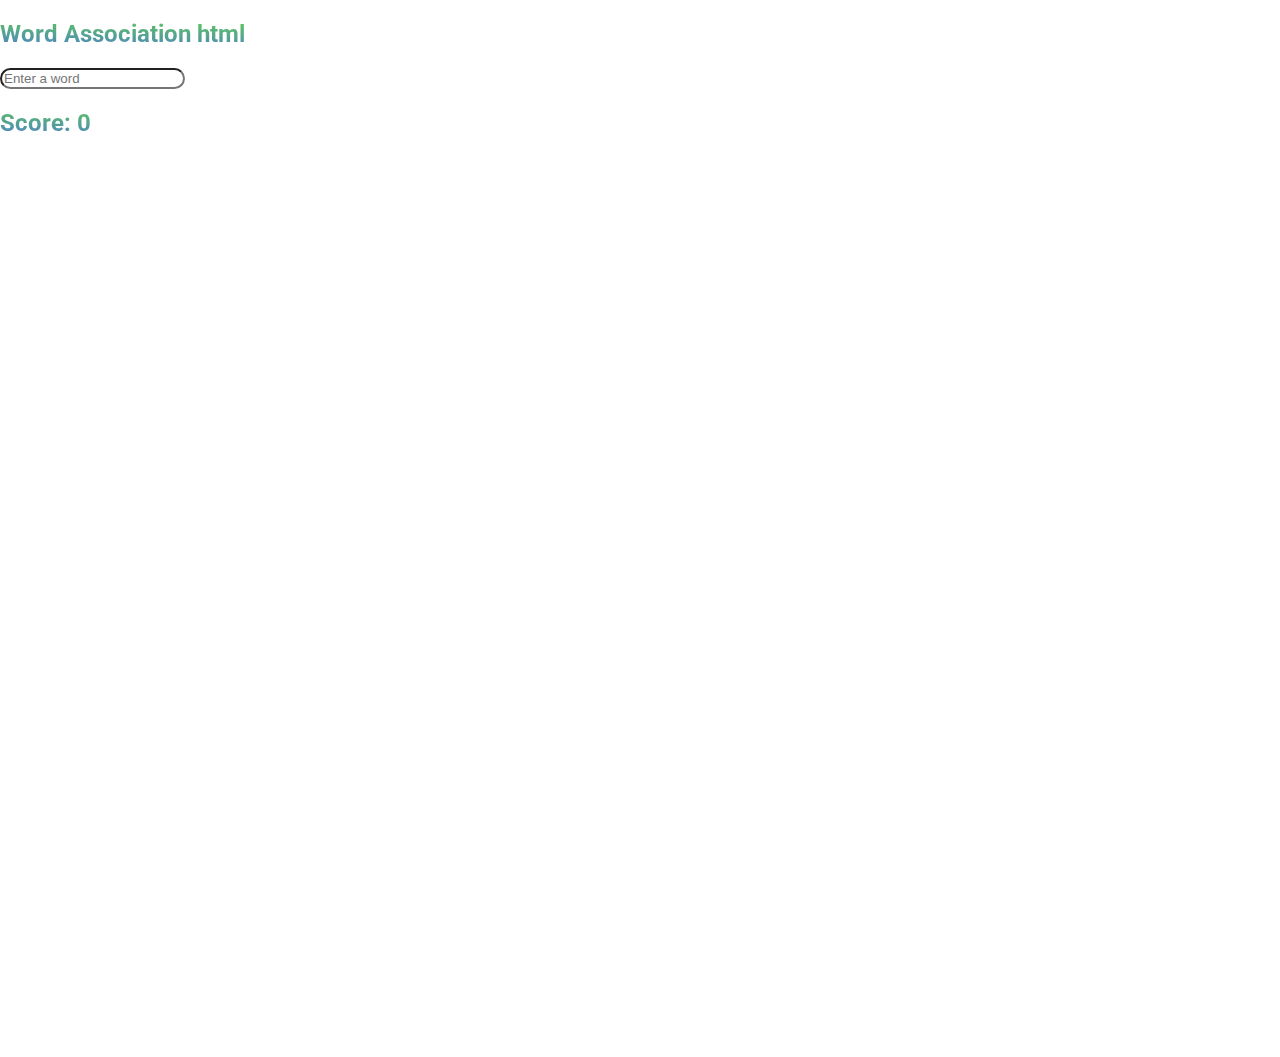
<file: docs/WA/index.html>
<!DOCTYPE html>
<html lang="en">
<head>
    <meta charset="UTF-8">
    <meta http-equiv="X-UA-Compatible" content="IE=edge">
    <meta name="viewport" content="width=device-width, initial-scale=1.0">
    <title>Dynamic Word Cloud</title>
    <link rel="stylesheet" href="styles.css">
    <link href="https://cdn.jsdelivr.net/npm/bootstrap@5.3.0-alpha2/dist/css/bootstrap.min.css" rel="stylesheet"
    integrity="sha384-aFq/bzH65dt+w6FI2ooMVUpc+21e0SRygnTpmBvdBgSdnuTN7QbdgL+OapgHtvPp" crossorigin="anonymous">
    <link rel="preconnect" href="https://fonts.googleapis.com">
    <link rel="preconnect" href="https://fonts.gstatic.com" crossorigin>
    <link href="https://fonts.googleapis.com/css2?family=Roboto:ital,wght@0,100;0,300;0,400;0,500;0,700;0,900;1,100;1,300;1,400;1,500;1,700;1,900&display=swap" rel="stylesheet">
</head>
<body>
    <div class="container">
        <div class="row pt-2">
        <div class="col-3">
        <h2 class="gradient-text">Word Association html</h2>
        </div>
        <div class="col-6">
        <input type="text" id="wordInput" class="form-control input-lg justify-content-center"
        placeholder="Enter a word">
        </div>
        <div class="col-3 text-end">
        <!--<button class="my-1 inline" id="submit" onclick="generateWordCloud()">Submit</button>-->
        <h2 class="gradient-text" id="scoreDisplay">Score: 0</h2> <!-- Score display -->
        </div>
    </div>
        <div id="wordCloud"></div>
    </div>
    <script src="https://d3js.org/d3.v7.min.js"></script>
    <script src="script.js"></script>
    <script src="https://cdn.jsdelivr.net/npm/bootstrap@5.3.0-alpha3/dist/js/bootstrap.bundle.min.js"
    integrity="sha384-ENjdO4Dr2bkBIFxQpeoTz1HIcje39Wm4jDKdf19U8gI4ddQ3GYNS7NTKfAdVQSZe"
    crossorigin="anonymous"></script>
</body>
</html>
</file>
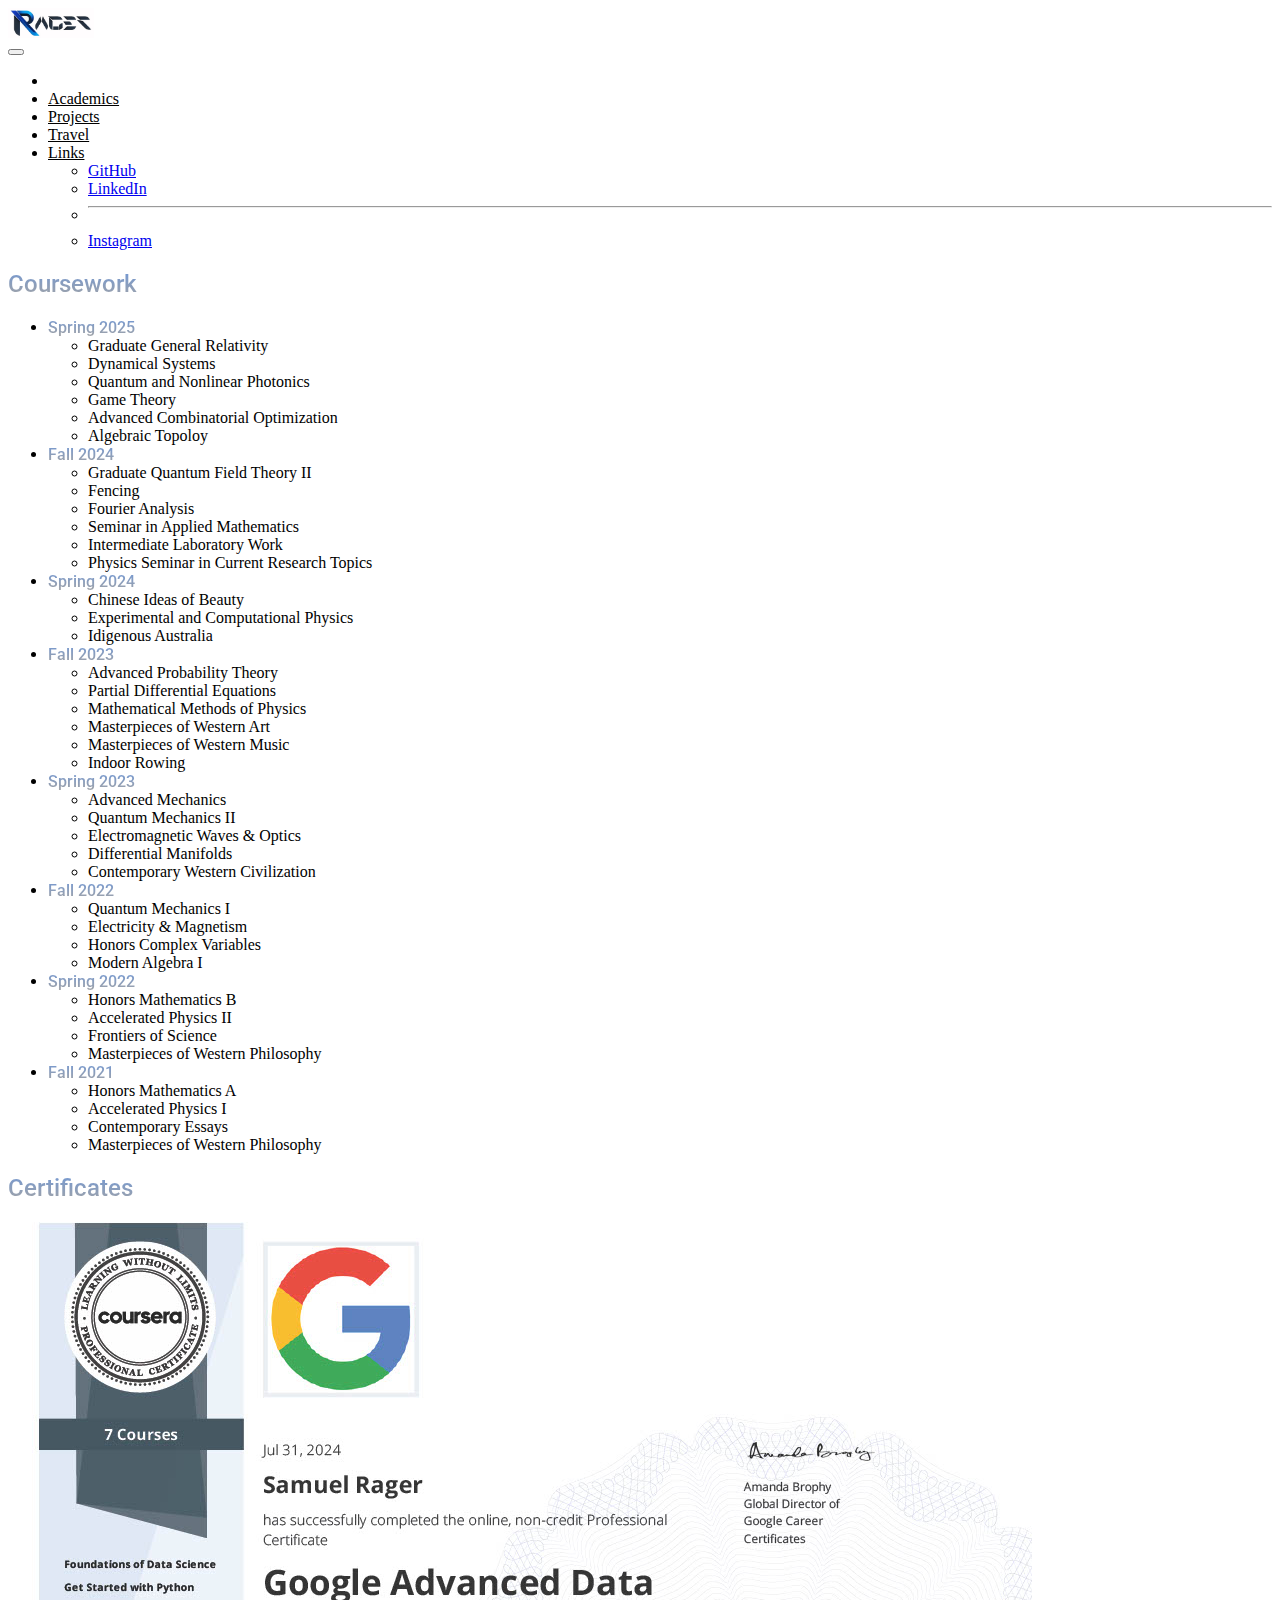
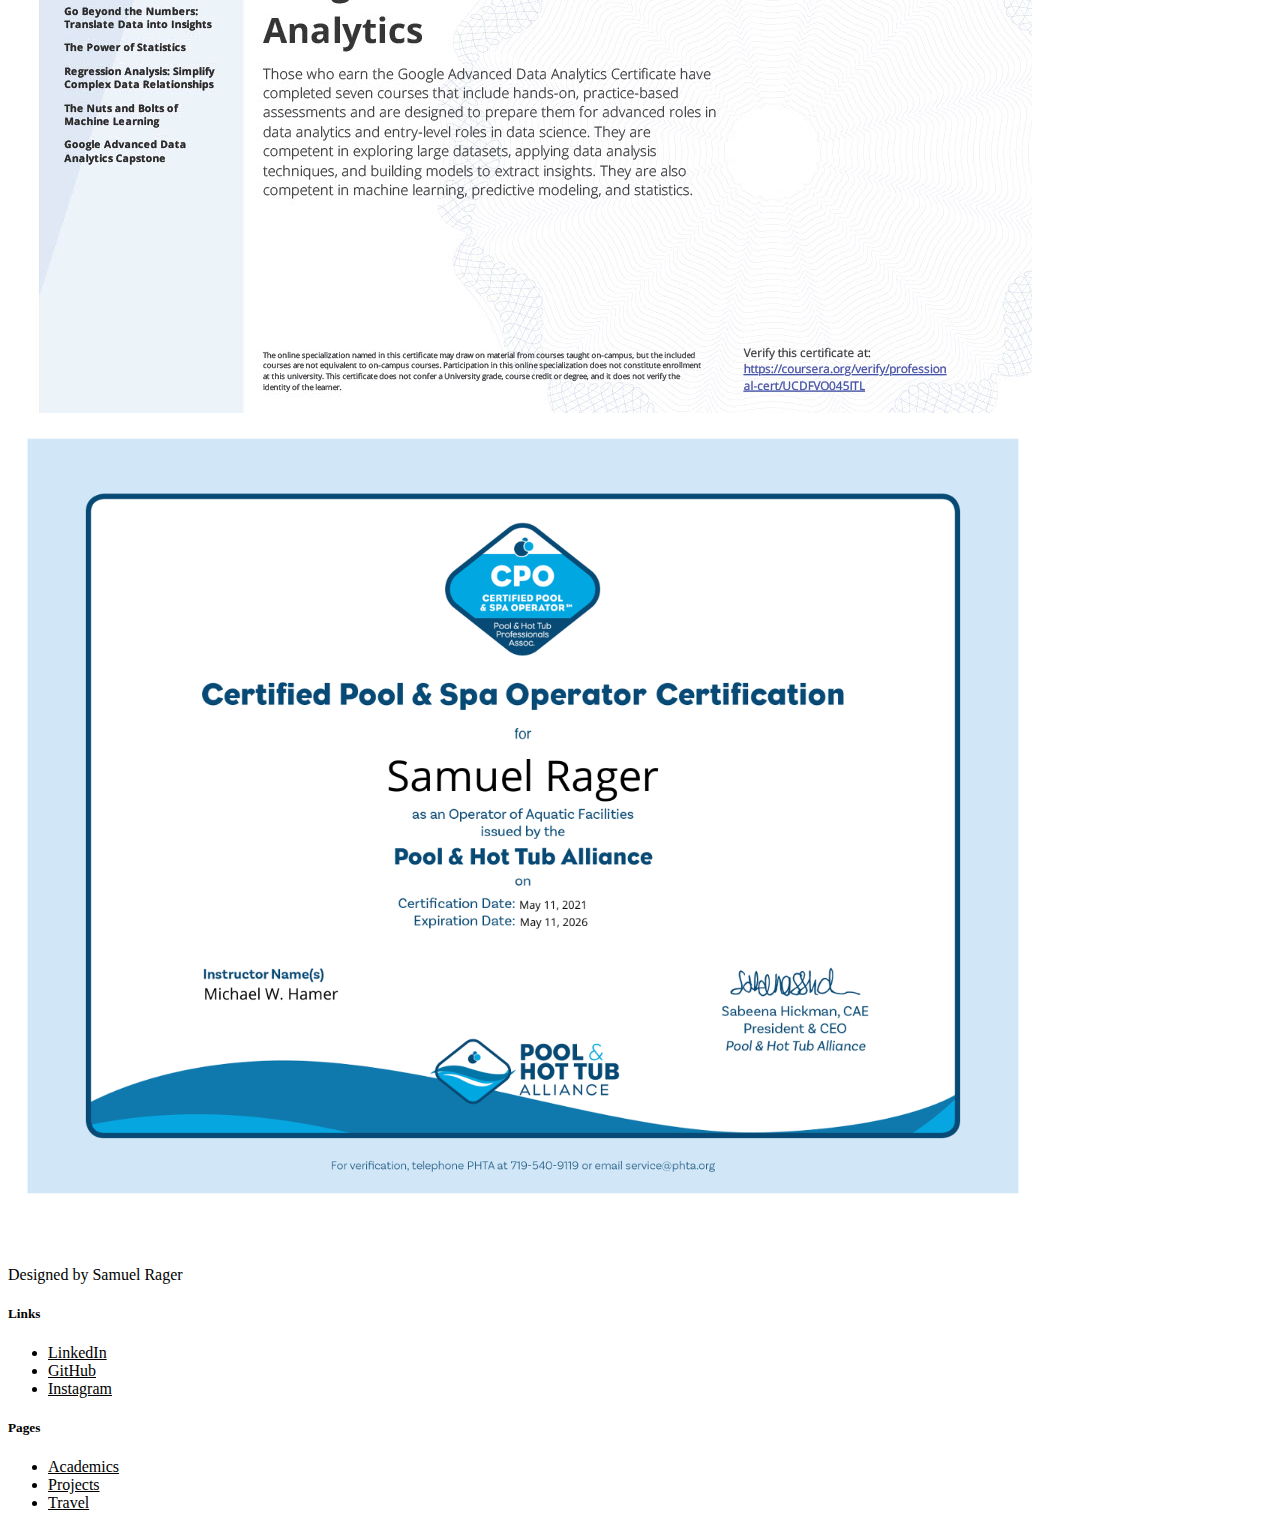
<file: docs/academics.html>
<!DOCTYPE html>
<html lang="en">

<head>
  <meta charset="UTF-8">
  <meta name="viewport" content="width=device-width, initial-scale=1.0">
  <title>Academics</title>
  <link href="https://cdn.jsdelivr.net/npm/bootstrap@5.3.0-alpha2/dist/css/bootstrap.min.css" rel="stylesheet"
    integrity="sha384-aFq/bzH65dt+w6FI2ooMVUpc+21e0SRygnTpmBvdBgSdnuTN7QbdgL+OapgHtvPp" crossorigin="anonymous">
    <link rel="preconnect" href="https://fonts.googleapis.com">
    <link rel="preconnect" href="https://fonts.gstatic.com" crossorigin>
    <link href="https://fonts.googleapis.com/css2?family=Roboto:ital,wght@0,100;0,300;0,400;0,500;0,700;0,900;1,100;1,300;1,400;1,500;1,700;1,900&display=swap" rel="stylesheet">
  <style>
    .feature-icon {
      width: 4rem;
      height: 4rem;
      border-radius: 0.75rem;
    }
    .gradient-text {
        font-family: "Roboto Slab", serif;
        font-weight: 500;
        background: linear-gradient(to top right, #ffffff, #448cff);
        -webkit-background-clip: text;
        -webkit-text-fill-color: transparent;
    }
    li {
      font-family: "Roboto Slab", serif;
    }
        #DarkRager {
      display: block;
}
    #LightRager {
      display: none;
}
    .navbar-toggler-icon-light {
            background-image: url("data:image/svg+xml,%3Csvg xmlns='http://www.w3.org/2000/svg' viewBox='0 0 30 30'%3E%3Cpath stroke='black' stroke-width='2' stroke-linecap='round' stroke-miterlimit='10' d='M4 7h22M4 15h22M4 23h22'/%3E%3C/svg%3E");
        }

    .navbar-toggler-icon-dark {
            background-image: url("data:image/svg+xml,%3Csvg xmlns='http://www.w3.org/2000/svg' viewBox='0 0 30 30'%3E%3Cpath stroke='white' stroke-width='2' stroke-linecap='round' stroke-miterlimit='10' d='M4 7h22M4 15h22M4 23h22'/%3E%3C/svg%3E");
        }
    @media (prefers-color-scheme: light) {
    .bg-dark{
      background-color: var(--bg-light) !important;
      color: var(--bg-dark) !important;
    }
    .navbar{
        background-color: var(--bg-light) !important;
    }
    .navbar-dark{
        background-color: var(--bg-light) !important;
    }
    .container-fluid{
        background-color: var(--bg-light) !important;
    }
    .navbar-nav{
        background-color: var(--bg-light) !important;
    }
    .nav-link{
      color: var(--bg-dark) !important;
    }
    .text-light{
      color: var(--bg-dark) !important;
    }
    .gradient-text {
        font-family: "Roboto", sans-serif; 
        background: linear-gradient(to top right, #a4a4a4, #448cff) !important;
        -webkit-background-clip: text !important;
        -webkit-text-fill-color: transparent !important;
    }
          #DarkRager {
      display: none;
}
    #LightRager {
      display: block;
}
    
}
    
  </style>
</head>

<body class="bg-dark">

  <nav class="navbar navbar-expand-lg bg-dark border-bottom">
    <div class="container-fluid bg-dark">
       <a class="navbar-brand navbar-dark bg-dark" href="./">
        <img  src="./public/DarkRager.png" id="DarkRager" alt="Rager logo" height="30">
        <img  src="./public/LightRager.jpg" id="LightRager" alt="Rager logo" height="30"></a>
      <button class="navbar-toggler" type="button" data-bs-toggle="collapse" data-bs-target="#navbarSupportedContent"
        aria-controls="navbarSupportedContent" aria-expanded="false" aria-label="Toggle navigation">
        <span class="navbar-toggler-icon"></span>
      </button>
      <div class="collapse navbar-collapse navbar-dark bg-dark" id="navbarSupportedContent">
        <ul class="navbar-nav me-auto mb-2 mb-lg-0 bg-dark">
          <li class="nav-item">
            <!--<a class="nav-link active" aria-current="page" href="#">Home</a>-->
          </li>
          <li class="nav-item">
            <a class="nav-link" href="./academics">Academics</a>
          </li>
          <li class="nav-item">
            <a class="nav-link" href="./project">Projects</a>
          </li>
          <li class="nav-item">
            <a class="nav-link" href="./travel">Travel</a>
          </li>
          <li class="nav-item dropdown">
            <a class="nav-link dropdown-toggle" href="#" role="button" data-bs-toggle="dropdown" aria-expanded="false">
              Links
            </a>
            <ul class="dropdown-menu">
              <!--<li><a class="dropdown-item" href="https://www.fiverr.com/sarager56">Fiverr</a></li>-->
              <li><a class="dropdown-item" href="https://github.com/56sarager">GitHub</a></li>
              <li><a class="dropdown-item" href="https://www.linkedin.com/in/samuel-rager-abb41b327/">LinkedIn</a></li>
              <li>
                <hr class="dropdown-divider">
              </li>
              <li><a class="dropdown-item" href="https://www.instagram.com/serhodes99/">Instagram</a></li>
            </ul>
          </li>
        </ul>
        <!--<form class="d-flex" role="search">
          <input class="form-control me-2" type="search" placeholder="Search" aria-label="Search">
        </form>-->
      </div>
    </div>
  </nav>

  <div class="container-fluid bg-dark">
    <div class="d-flex">
        <div class="flex-grow-1 col-4 bg-dark mr-5">
            <h2 class="text-left gradient-text">Coursework</h2>
            <ul class="list-group list-group-flush ms-0">
                <li class="list-group-item bg-dark gradient-text">Spring 2025</li>
                    <ul>
                      <li class="text-light"> Graduate General Relativity</li> 
                      <li class="text-light"> Dynamical Systems</li> 
                      <li class="text-light"> Quantum and Nonlinear Photonics</li>
                      <li class="text-light"> Game Theory</li>
                      <li class="text-light"> Advanced Combinatorial Optimization</li>
                      <li class="text-light"> Algebraic Topoloy</li>
                    </ul>
                <li class="list-group-item bg-dark gradient-text">Fall 2024</li>
                    <ul>
                      <li class="text-light"> Graduate Quantum Field Theory II</li> 
                      <li class="text-light"> Fencing</li> 
                      <li class="text-light"> Fourier Analysis</li>
                      <li class="text-light"> Seminar in Applied Mathematics</li>
                      <li class="text-light"> Intermediate Laboratory Work</li>
                      <li class="text-light"> Physics Seminar in Current Research Topics</li>
                    </ul>
                <li class="list-group-item bg-dark gradient-text">Spring 2024</li>
                    <ul>
                        <li class="text-light">Chinese Ideas of Beauty</li>
                        <li class="text-light">Experimental and Computational Physics</li>
                        <li class="text-light">Idigenous Australia</li>
                    </ul>
                <li class="list-group-item bg-dark gradient-text">Fall 2023</li>
                    <ul>
                        <li class="text-light">Advanced Probability Theory</li>
                        <li class="text-light">Partial Differential Equations</li>
                        <li class="text-light">Mathematical Methods of Physics</li>
                        <li class="text-light">Masterpieces of Western Art</li>
                        <li class="text-light">Masterpieces of Western Music</li>
                        <li class="text-light">Indoor Rowing</li>
                    </ul>
                <li class="list-group-item bg-dark gradient-text">Spring 2023</li>
                    <ul>
                        <li class="text-light">Advanced Mechanics</li>
                        <li class="text-light">Quantum Mechanics II</li>
                        <li class="text-light">Electromagnetic Waves & Optics</li>
                        <li class="text-light">Differential Manifolds</li>
                        <li class="text-light">Contemporary Western Civilization</li>
                    </ul>
                <li class="list-group-item bg-dark gradient-text">Fall 2022</li>
                    <ul>
                        <li class="text-light">Quantum Mechanics I</li>
                        <li class="text-light">Electricity & Magnetism</li>
                        <li class="text-light">Honors Complex Variables</li>
                        <li class="text-light">Modern Algebra I</li>
                    </ul>
                <li class="list-group-item bg-dark gradient-text">Spring 2022</li>
                    <ul>
                        <li class="text-light">Honors Mathematics B</li>
                        <li class="text-light">Accelerated Physics II</li>
                        <li class="text-light">Frontiers of Science</li>
                        <li class="text-light">Masterpieces of Western Philosophy</li>
                    </ul>
                <li class="list-group-item bg-dark gradient-text">Fall 2021</li>
                    <ul>
                        <li class="text-light">Honors Mathematics A</li>
                        <li class="text-light">Accelerated Physics I</li>
                        <li class="text-light">Contemporary Essays</li>
                        <li class="text-light">Masterpieces of Western Philosophy</li>
                    </ul>
              </ul>
        </div>
      <div class="flex-grow-1 bg-dark pl-5">
            <h2 class="text-left gradient-text">Certificates</h2>
            <img class="img-fluid p-5"src="./public/Google Advanced Data Analytics Certificate.jpg" alt="Google Advanced Data Analytics Certificate">
            <img class="img-fluid p-5"src="./public/CPO.png" alt="Certified Pool Operator">
        </div>
    </div>
    <div class="overflow-hidden" style="max-height: 30vh;">
    </div>
  </div>

  <div class="container px-4 py-5" id="featured-3">
    
  </div>
  
  <div class="container bg-dark ">
    <footer class="row row-cols-1 row-cols-sm-2 row-cols-md-5 py-5 my-5 border-top">
      <div class="col mb-3">
        <a href="/" class="d-flex align-items-center mb-3 link-body-emphasis text-decoration-none">
          <svg class="bi me-2" width="40" height="32">
            <use xlink:href="#bootstrap"></use>
          </svg>
        </a>
        <p class="text-light">Designed by Samuel Rager</p>

    </div>

    <div class="col mb-3">

    </div>
    <div class="col mb-3">

    </div>

      <div class="col mb-3">
        <h5 class="text-light">Links</h5>
        <ul class="nav flex-column">
          <li class="nav-item mb-2"><a href="https://www.linkedin.com/in/samuel-rager-abb41b327/" class="nav-link p-0 text-light">LinkedIn</a></li>
          <li class="nav-item mb-2"><a href="https://github.com/56sarager" class="nav-link p-0 text-light">GitHub</a></li>
          <li class="nav-item mb-2"><a href="https://www.instagram.com/serhodes99/" class="nav-link p-0 text-light">Instagram</a></li>
        </ul>
      </div>

      <div class="col mb-3">
        <h5 class="text-light">Pages</h5>
        <ul class="nav flex-column">
          <li class="nav-item mb-2"><a href="./academics" class="nav-link p-0 text-light">Academics</a></li>
          <li class="nav-item mb-2"><a href="./project" class="nav-link p-0 text-light">Projects</a></li>
          <li class="nav-item mb-2"><a href="./travel" class="nav-link p-0 text-light">Travel</a></li>
        </ul>
      </div>
    </footer>
  </div>
  <script src="https://cdn.jsdelivr.net/npm/bootstrap@5.3.0-alpha3/dist/js/bootstrap.bundle.min.js"
    integrity="sha384-ENjdO4Dr2bkBIFxQpeoTz1HIcje39Wm4jDKdf19U8gI4ddQ3GYNS7NTKfAdVQSZe"
    crossorigin="anonymous">
  </script>
  <script>
    function setTogglerIconColor() {
            const togglerIcon = document.querySelector('.navbar-toggler-icon');
            if (window.matchMedia && window.matchMedia('(prefers-color-scheme: dark)').matches) {
                togglerIcon.classList.remove('navbar-toggler-icon-light');
                togglerIcon.classList.add('navbar-toggler-icon-dark');
            } else {
                togglerIcon.classList.remove('navbar-toggler-icon-dark');
                togglerIcon.classList.add('navbar-toggler-icon-light');
            }
        }

        // Initial check
        setTogglerIconColor();

        // Listen for changes in dark mode preference
        window.matchMedia('(prefers-color-scheme: dark)').addEventListener('change', setTogglerIconColor);
  </script>
</body>

</html>
</file>
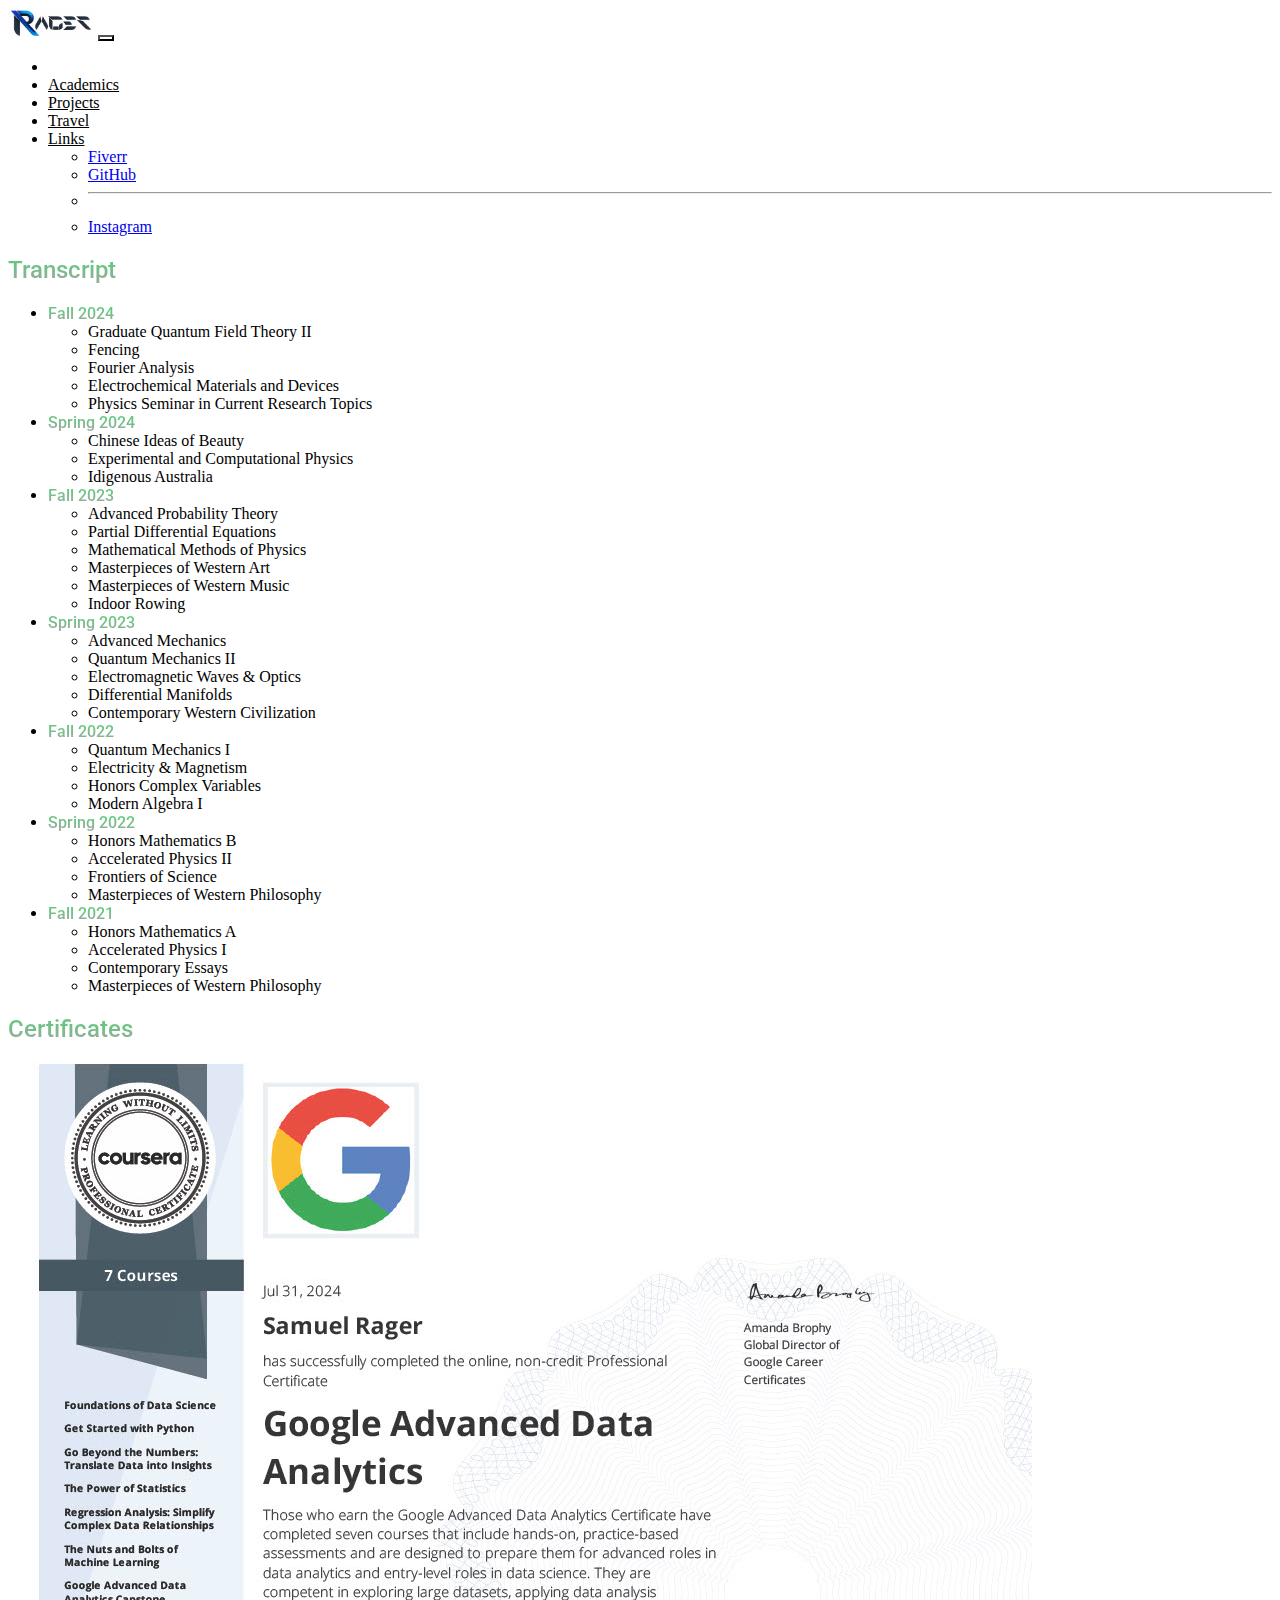
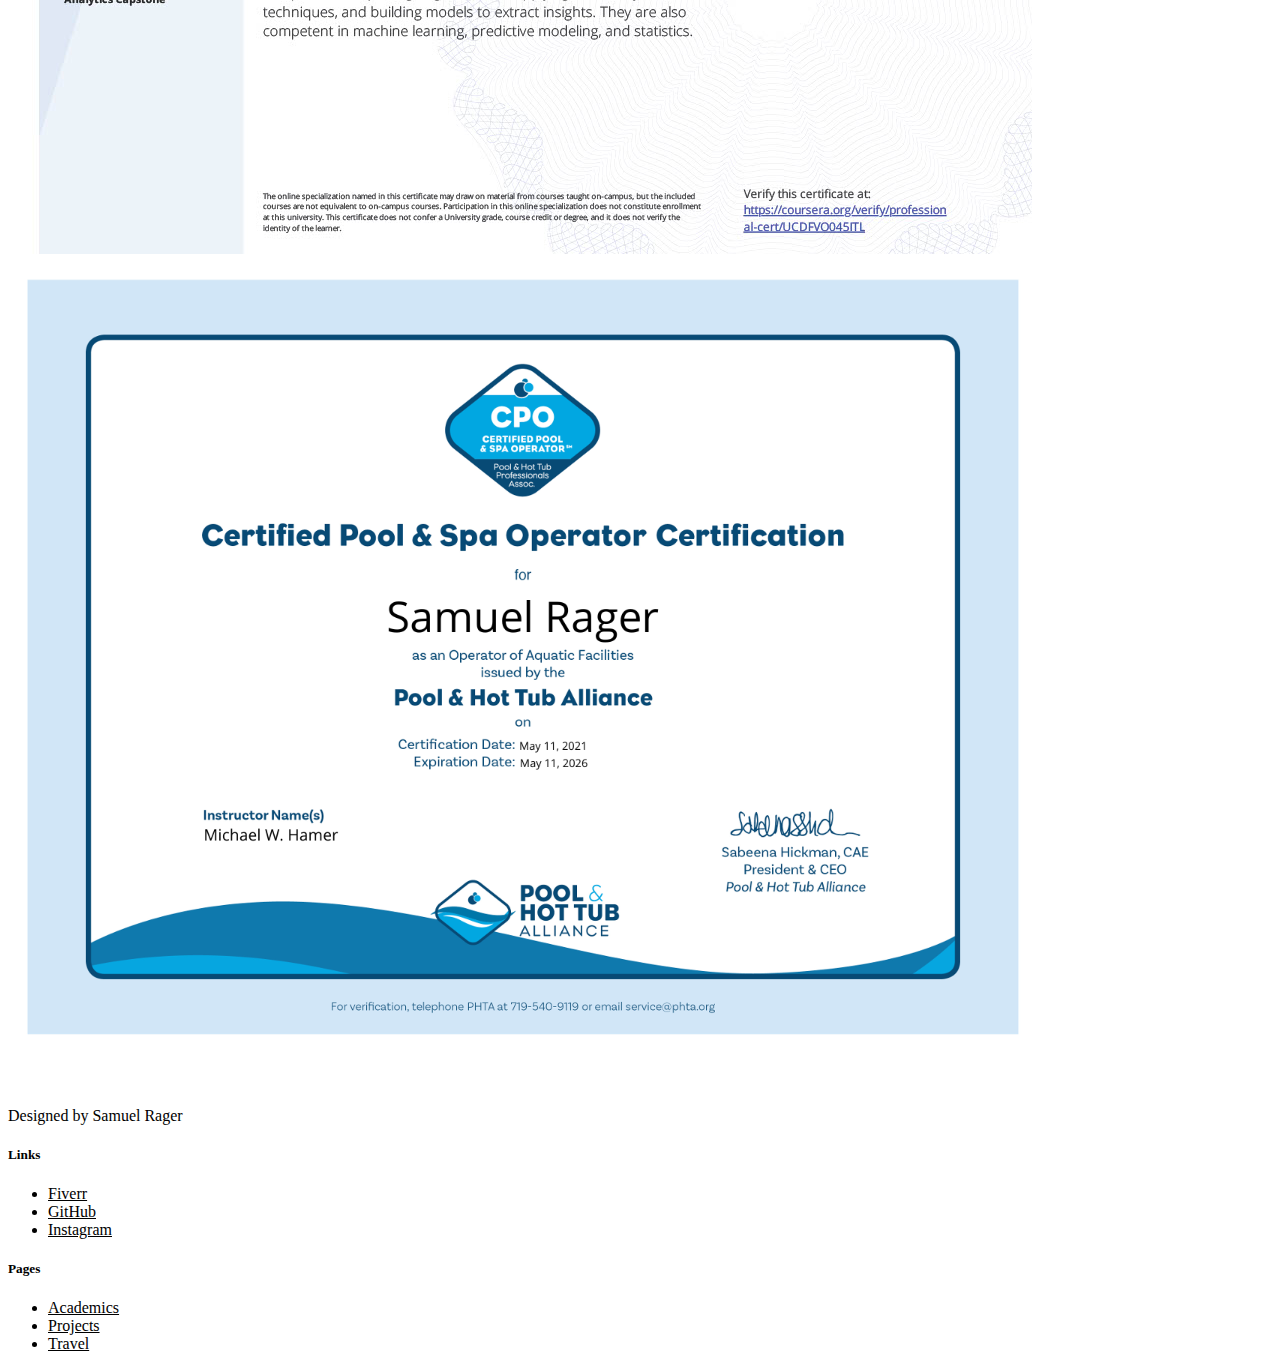
<file: views/academics.html>
<!DOCTYPE html>
<html lang="en">

<head>
  <meta charset="UTF-8">
  <meta name="viewport" content="width=device-width, initial-scale=1.0">
  <title>Academics</title>
  <link href="https://cdn.jsdelivr.net/npm/bootstrap@5.3.0-alpha2/dist/css/bootstrap.min.css" rel="stylesheet"
    integrity="sha384-aFq/bzH65dt+w6FI2ooMVUpc+21e0SRygnTpmBvdBgSdnuTN7QbdgL+OapgHtvPp" crossorigin="anonymous">
    <link rel="preconnect" href="https://fonts.googleapis.com">
    <link rel="preconnect" href="https://fonts.gstatic.com" crossorigin>
    <link href="https://fonts.googleapis.com/css2?family=Roboto:ital,wght@0,100;0,300;0,400;0,500;0,700;0,900;1,100;1,300;1,400;1,500;1,700;1,900&display=swap" rel="stylesheet">
  <style>
    .feature-icon {
      width: 4rem;
      height: 4rem;
      border-radius: 0.75rem;
    }
    .gradient-text {
        font-family: "Roboto Slab", serif;
        font-weight: 500;
        background: linear-gradient(to top right, #ffffff, #448cff);
        -webkit-background-clip: text;
        -webkit-text-fill-color: transparent;
    }
    li {
      font-family: "Roboto Slab", serif;
    }
    @media (prefers-color-scheme: light) {
    .bg-dark{
      background-color: var(--bg-light) !important;
      color: var(--bg-dark) !important;
    }
    .navbar{
        background-color: var(--bg-light) !important;
    }
    .navbar-dark{
        background-color: var(--bg-light) !important;
    }
    .container-fluid{
        background-color: var(--bg-light) !important;
    }
    .navbar-nav{
        background-color: var(--bg-light) !important;
    }
    .nav-link{
      color: var(--bg-dark) !important;
    }
    .text-light{
      color: var(--bg-dark) !important;
    }
    .gradient-text {
        font-family: "Roboto", sans-serif; 
        background: linear-gradient(to top right, #a4a4a4, #00ff44) !important;
        -webkit-background-clip: text !important;
        -webkit-text-fill-color: transparent !important;
    }
    
}
    
  </style>
</head>

<body class="bg-dark">

  <nav class="navbar navbar-expand-lg bg-dark border-bottom">
    <div class="container-fluid bg-dark">
      <a class="navbar-brand navbar-dark bg-dark" href="../docs/index.html"><img src="./public/DarkRager.png" id="Rager" alt="Rager logo" height="30"></a>
      <button class="navbar-toggler navbar-dark bg-dark" type="button" data-bs-toggle="collapse" data-bs-target="#navbarSupportedContent"
        aria-controls="navbarSupportedContent" aria-expanded="false" aria-label="Toggle navigation">
        <span class="navbar-toggler-icon"></span>
      </button>
      <div class="collapse navbar-collapse navbar-dark bg-dark" id="navbarSupportedContent">
        <ul class="navbar-nav me-auto mb-2 mb-lg-0 bg-dark">
          <li class="nav-item">
            <!--<a class="nav-link active" aria-current="page" href="#">Home</a>-->
          </li>
          <li class="nav-item">
            <a class="nav-link" href="./academics.html">Academics</a>
          </li>
          <li class="nav-item">
            <a class="nav-link" href="./project.html">Projects</a>
          </li>
          <li class="nav-item">
            <a class="nav-link" href="./travel.html">Travel</a>
          </li>
          <li class="nav-item dropdown">
            <a class="nav-link dropdown-toggle" href="#" role="button" data-bs-toggle="dropdown" aria-expanded="false">
              Links
            </a>
            <ul class="dropdown-menu">
              <li><a class="dropdown-item" href="https://www.fiverr.com/sarager56">Fiverr</a></li><!-- Edit Links-->
              <li><a class="dropdown-item" href="https://github.com/56sarager">GitHub</a></li>
              <li>
                <hr class="dropdown-divider">
              </li>
              <li><a class="dropdown-item" href="https://www.instagram.com/serhodes99/">Instagram</a></li>
            </ul>
          </li>
        </ul>
        <!--<form class="d-flex" role="search">
          <input class="form-control me-2" type="search" placeholder="Search" aria-label="Search">
        </form>-->
      </div>
    </div>
  </nav>

  <div class="container-fluid bg-dark">
    <div class="d-flex">
        <div class="flex-grow-1 col-4 bg-dark mr-5">
            <h2 class="text-left gradient-text">Transcript</h2>
            <ul class="list-group list-group-flush ms-0">
                <li class="list-group-item bg-dark gradient-text">Fall 2024</li>
                    <ul>
                      <li class="text-light"> Graduate Quantum Field Theory II</li> 
                      <li class="text-light"> Fencing</li> 
                      <li class="text-light"> Fourier Analysis</li>
                      <li class="text-light"> Electrochemical Materials and Devices</li>
                      <li class="text-light"> Physics Seminar in Current Research Topics</li>
                    </ul>
                <li class="list-group-item bg-dark gradient-text">Spring 2024</li>
                    <ul>
                        <li class="text-light">Chinese Ideas of Beauty</li>
                        <li class="text-light">Experimental and Computational Physics</li>
                        <li class="text-light">Idigenous Australia</li>
                    </ul>
                <li class="list-group-item bg-dark gradient-text">Fall 2023</li>
                    <ul>
                        <li class="text-light">Advanced Probability Theory</li>
                        <li class="text-light">Partial Differential Equations</li>
                        <li class="text-light">Mathematical Methods of Physics</li>
                        <li class="text-light">Masterpieces of Western Art</li>
                        <li class="text-light">Masterpieces of Western Music</li>
                        <li class="text-light">Indoor Rowing</li>
                    </ul>
                <li class="list-group-item bg-dark gradient-text">Spring 2023</li>
                    <ul>
                        <li class="text-light">Advanced Mechanics</li>
                        <li class="text-light">Quantum Mechanics II</li>
                        <li class="text-light">Electromagnetic Waves & Optics</li>
                        <li class="text-light">Differential Manifolds</li>
                        <li class="text-light">Contemporary Western Civilization</li>
                    </ul>
                <li class="list-group-item bg-dark gradient-text">Fall 2022</li>
                    <ul>
                        <li class="text-light">Quantum Mechanics I</li>
                        <li class="text-light">Electricity & Magnetism</li>
                        <li class="text-light">Honors Complex Variables</li>
                        <li class="text-light">Modern Algebra I</li>
                    </ul>
                <li class="list-group-item bg-dark gradient-text">Spring 2022</li>
                    <ul>
                        <li class="text-light">Honors Mathematics B</li>
                        <li class="text-light">Accelerated Physics II</li>
                        <li class="text-light">Frontiers of Science</li>
                        <li class="text-light">Masterpieces of Western Philosophy</li>
                    </ul>
                <li class="list-group-item bg-dark gradient-text">Fall 2021</li>
                    <ul>
                        <li class="text-light">Honors Mathematics A</li>
                        <li class="text-light">Accelerated Physics I</li>
                        <li class="text-light">Contemporary Essays</li>
                        <li class="text-light">Masterpieces of Western Philosophy</li>
                    </ul>
              </ul>
        </div>
        <div class="flex-grow-1 bg-dark pl-5">
            <h2 class="text-left gradient-text">Certificates</h2>
            <img class="img-fluid p-5"src="./public/Google Advanced Data Analytics Certificate.jpg" alt="Google Advanced Data Analytics Certificate">
            <img class="img-fluid p-5"src="./public/CPO.png" alt="Certified Pool Operator">
        </div>
    </div>
    <div class="overflow-hidden" style="max-height: 30vh;">
    </div>
  </div>

  <div class="container px-4 py-5" id="featured-3">
    
  </div>
  
  <div class="container bg-dark ">
    <footer class="row row-cols-1 row-cols-sm-2 row-cols-md-5 py-5 my-5 border-top">
      <div class="col mb-3">
        <a href="/" class="d-flex align-items-center mb-3 link-body-emphasis text-decoration-none">
          <svg class="bi me-2" width="40" height="32">
            <use xlink:href="#bootstrap"></use>
          </svg>
        </a>
        <p class="text-light">Designed by Samuel Rager</p>

    </div>

    <div class="col mb-3">

    </div>
    <div class="col mb-3">

    </div>

      <div class="col mb-3">
        <h5 class="text-light">Links</h5>
        <ul class="nav flex-column">
          <li class="nav-item mb-2"><a href="https://www.fiverr.com/sarager56" class="nav-link p-0 text-light">Fiverr</a></li>
          <li class="nav-item mb-2"><a href="https://github.com/56sarager" class="nav-link p-0 text-light">GitHub</a></li>
          <li class="nav-item mb-2"><a href="https://www.instagram.com/serhodes99/" class="nav-link p-0 text-light">Instagram</a></li>
        </ul>
      </div>

      <div class="col mb-3">
        <h5 class="text-light">Pages</h5>
        <ul class="nav flex-column">
          <li class="nav-item mb-2"><a href="./academics.html" class="nav-link p-0 text-light">Academics</a></li>
          <li class="nav-item mb-2"><a href="./project.html" class="nav-link p-0 text-light">Projects</a></li>
          <li class="nav-item mb-2"><a href="./travel.html" class="nav-link p-0 text-light">Travel</a></li>
        </ul>
      </div>
    </footer>
  </div>
  <script src="https://cdn.jsdelivr.net/npm/bootstrap@5.3.0-alpha3/dist/js/bootstrap.bundle.min.js"
    integrity="sha384-ENjdO4Dr2bkBIFxQpeoTz1HIcje39Wm4jDKdf19U8gI4ddQ3GYNS7NTKfAdVQSZe"
    crossorigin="anonymous">
  </script>
  <script>
  if (window.matchMedia && window.matchMedia('(prefers-color-scheme: light)').matches) {
    document.getElementById("Rager").src="./public/LightRager.jpg";}
  </script>
</body>

</html>
</file>
<file: docs/WA/styles.css>
html, body {
    height: 100%;
    margin: 0;
    font-family: Arial, sans-serif;
}

.container {
    height: 100%;
}

#wordCloud {
    width: 90vw;
    height: 100vh;
    overflow: visible;
}
.gradient-text {
    font-family: "Roboto", sans-serif;
    background: linear-gradient(to top right, #4e80cb, #66ff01);
    -webkit-background-clip: text;
    -webkit-text-fill-color: transparent;
}
#wordInput{
    border-radius: 25px;
}
#submit{
    border-radius: 25px;
}
</file>
